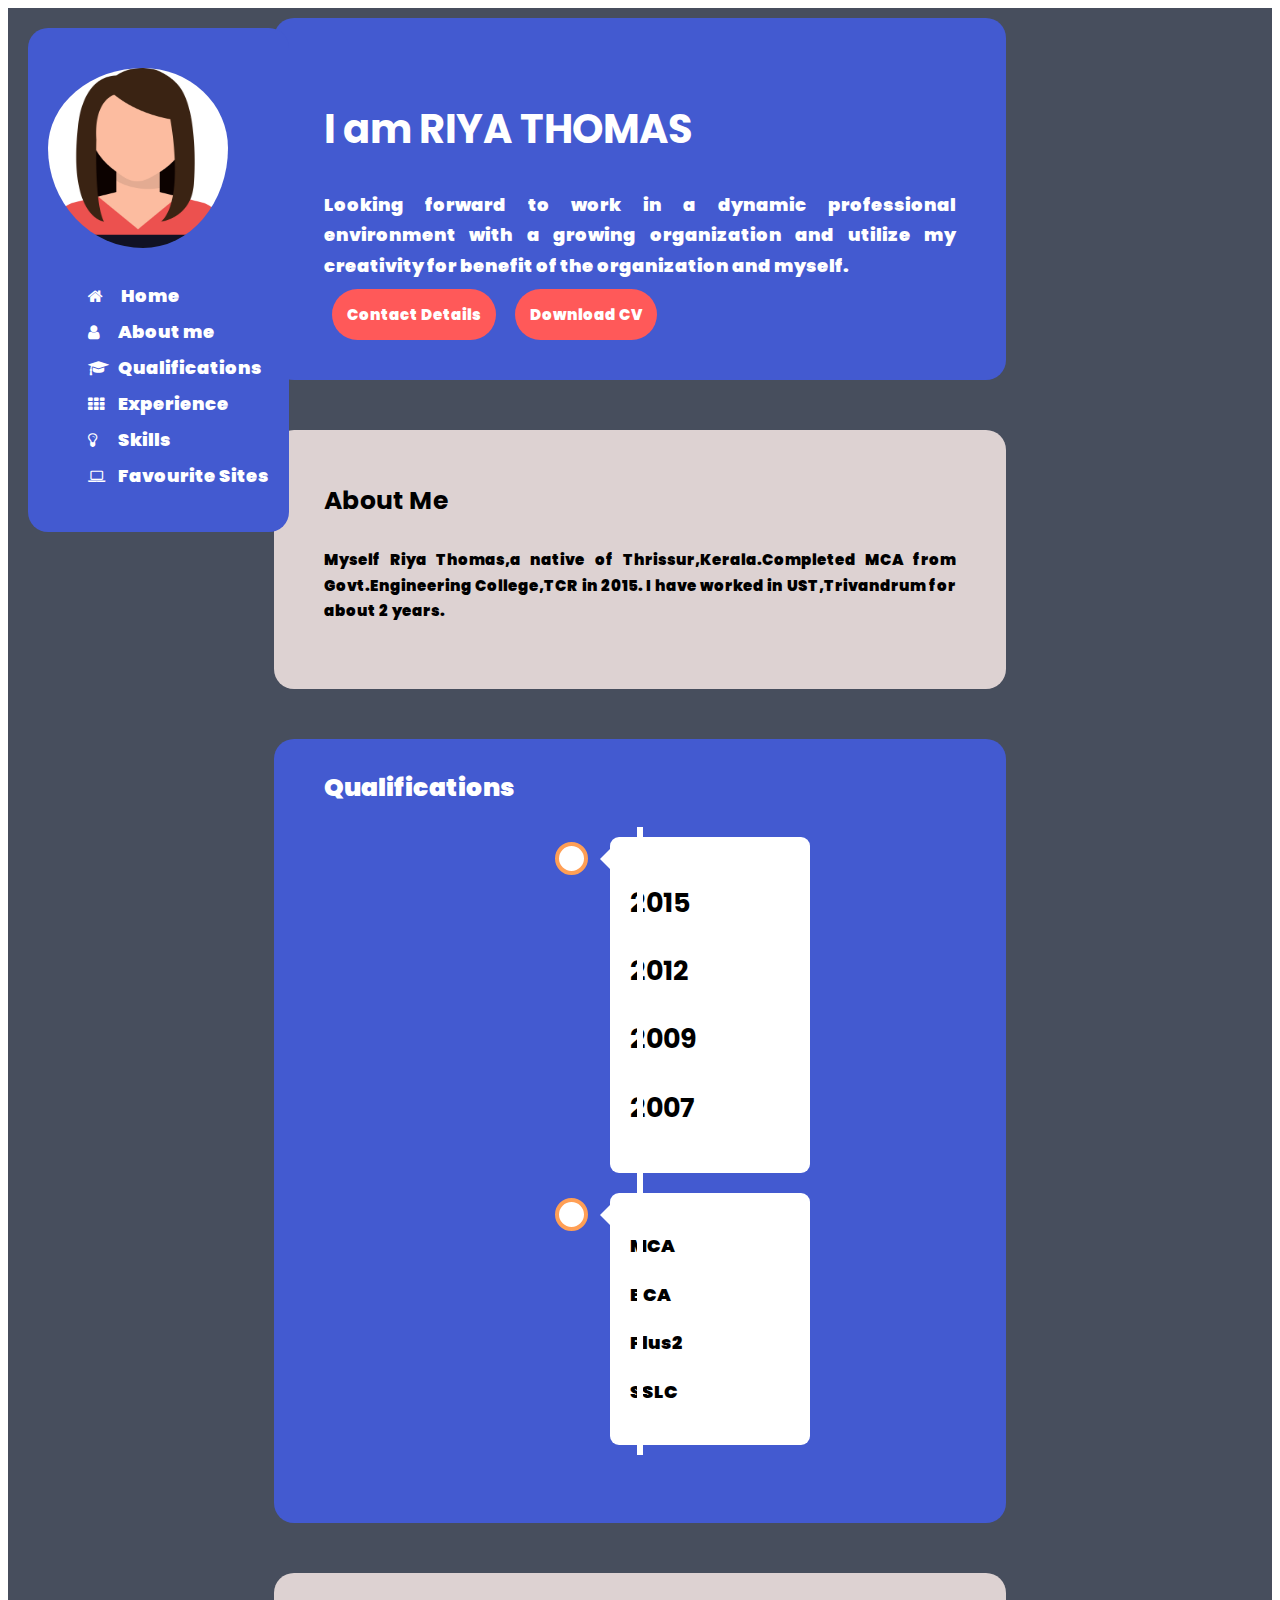
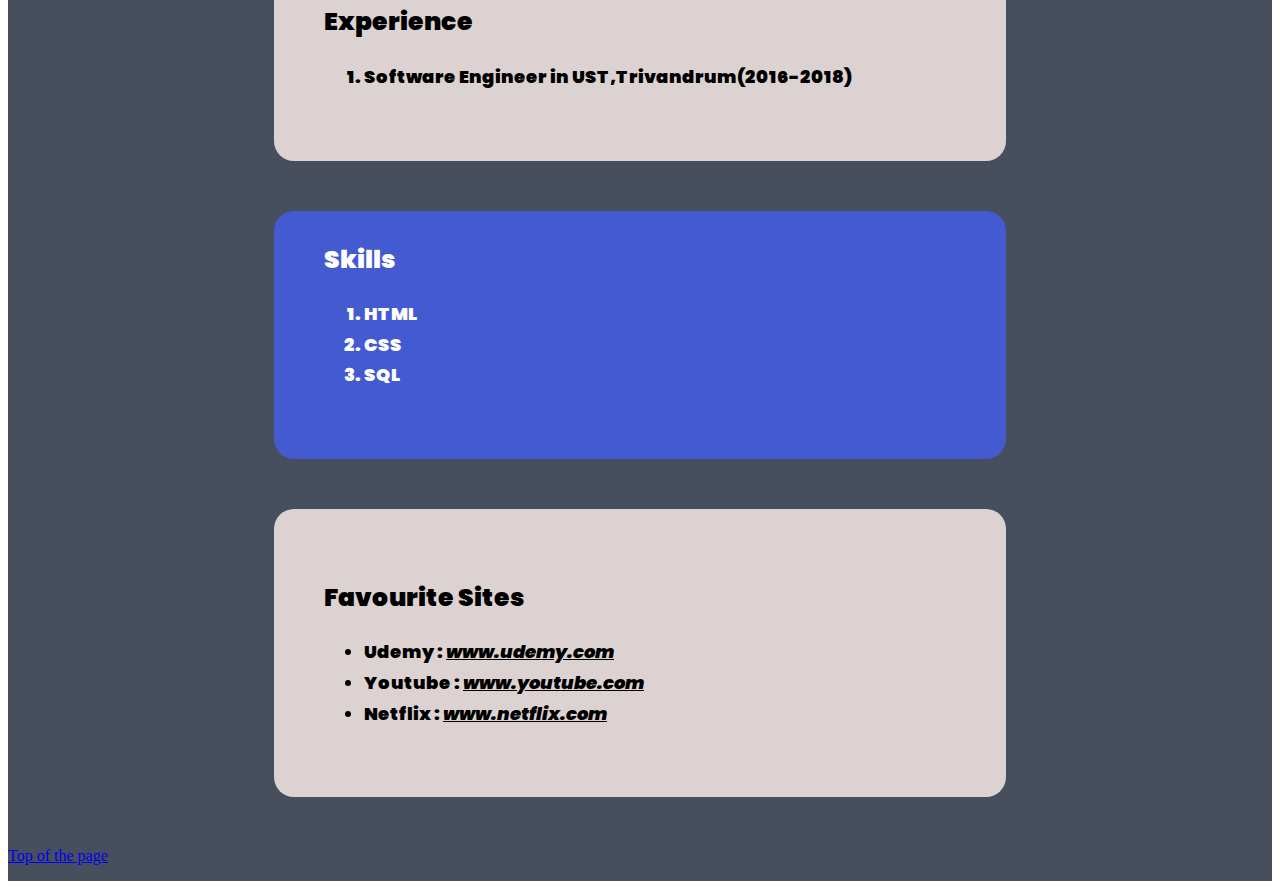
<file: index.html>
<!DOCTYPE html>
<html>
<head>

    <title>
        RIYA THOMAS
    </title>
    <link rel="stylesheet" type="text/css" href="style.css">
    <link rel="stylesheet" href="https://cdnjs.cloudflare.com/ajax/libs/font-awesome/4.7.0/css/font-awesome.min.css">
    <link rel="preconnect" href="https://fonts.googleapis.com">
    <link rel="preconnect" href="https://fonts.gstatic.com" crossorigin>
    <link href="https://fonts.googleapis.com/css2?family=Poppins:wght@200&display=swap" rel="stylesheet">
    </head>

    <body>
        <div class="dashboard">

            <div class="sidebar">

                <img src="images/profile.jpg" alt="Profilepic" />

                <ul>
                    <li><i class="fa fa-home"></i> <a href="#home">Home</a></li>
                    <li><i class="fa fa-user"></i><a href="#aboutme">About me</a></li>
                    <li><i class="fa fa-graduation-cap"></i><a href="#qualification">Qualifications</a></li>
                    <li><i class="fa fa-th"></i><a href="#experience">Experience</a></li>
                    <li><i class="fa fa-lightbulb-o"></i><a href="#skills">Skills</a></li>
                    <li><i class="fa fa-laptop"></i><a href="#favourite">Favourite Sites</a></li>
                </ul>

            </div>
            <div class="maindiv" id="topofthepage">

                <div class="home" id="home">


                    <div>
                        <h1>I am RIYA THOMAS</h1>
                        <p>
                            Looking forward to work in a dynamic professional environment with a growing organization and utilize my creativity
                            for benefit of the organization and myself.
                        </p>
                        <a href="contactdetails.html" title="Contact details">Contact Details</a>

                        <a href="documents/Resume.pdf" title="Download CV" download>Download CV</a>


                    </div>
                </div>

                <div class="aboutme" id="aboutme">

                    <h3>About Me</h3>

                    <p>
                        Myself  Riya Thomas,a native of Thrissur,Kerala.Completed MCA from Govt.Engineering College,TCR in 2015.
                        I have worked in UST,Trivandrum for about 2 years.
                    </p>
                </div>


                <div class="qualification" id="qualification" style="padding-top:10px">
                    <p>
                        <strong>Qualifications</strong>
                    </p>
                    <p>
                        <div class="timeline">
                            <div class="container left">
                                <div class="content">
                                    <h2>2015</h2>
                                    <h2>2012</h2>
                                    <h2>2009</h2>
                                    <h2>2007</h2>
                                </div>
                            </div>
                            <div class="container right">
                                <div class="content">

                                    <p>MCA</p>
                                    <p>BCA</p>
                                    <p>Plus2</p>
                                    <p>SSLC</p>

                                </div>
                            </div>
                        </div>

                    </p>
                </div>

              

                <div class="experience" id="experience" style="padding-top:10px">
                    <p>
                        <strong>Experience</strong>
                    </p>
                    <p>
                        <ol>
                            <li>Software Engineer in UST,Trivandrum(2016-2018) </li>
                        </ol>
                    </p>
                </div>
                <div class="skills" id="skills" style="padding-top:10px">
                    <p>
                        <strong>Skills</strong>
                    </p>
                    <p>
                        <ol>
                            <li>HTML </li>
                            <li>CSS </li>
                            <li>SQL </li>


                        </ol>
                    </p>
                </div>
                <div class="favourite" id="favourite">
                    <p>
                        <strong>Favourite Sites</strong>
                    </p>
                    <p>
                        <ul>
                            <li><b>Udemy : </b><em><a href="https://www.udemy.com/" title="Udemy">www.udemy.com </a></em>  </li>
                            <li> <b>Youtube : </b><em><a href="https://www.youtube.com/" title="Youtube">www.youtube.com</a> </em> </li>
                            <li> <b>Netflix : </b><em><a href="https://www.netflix.com/" title="Netflix">www.netflix.com</a></em>  </li>
                        </ul>
                    </p>
                </div>

                <div class="bookmark">
                    <p><a href="#topofthepage" title=" Top of the page">Top of the page  </a></p>
                </div>


            </div>
            </div>
    </body>

</html>
</file>
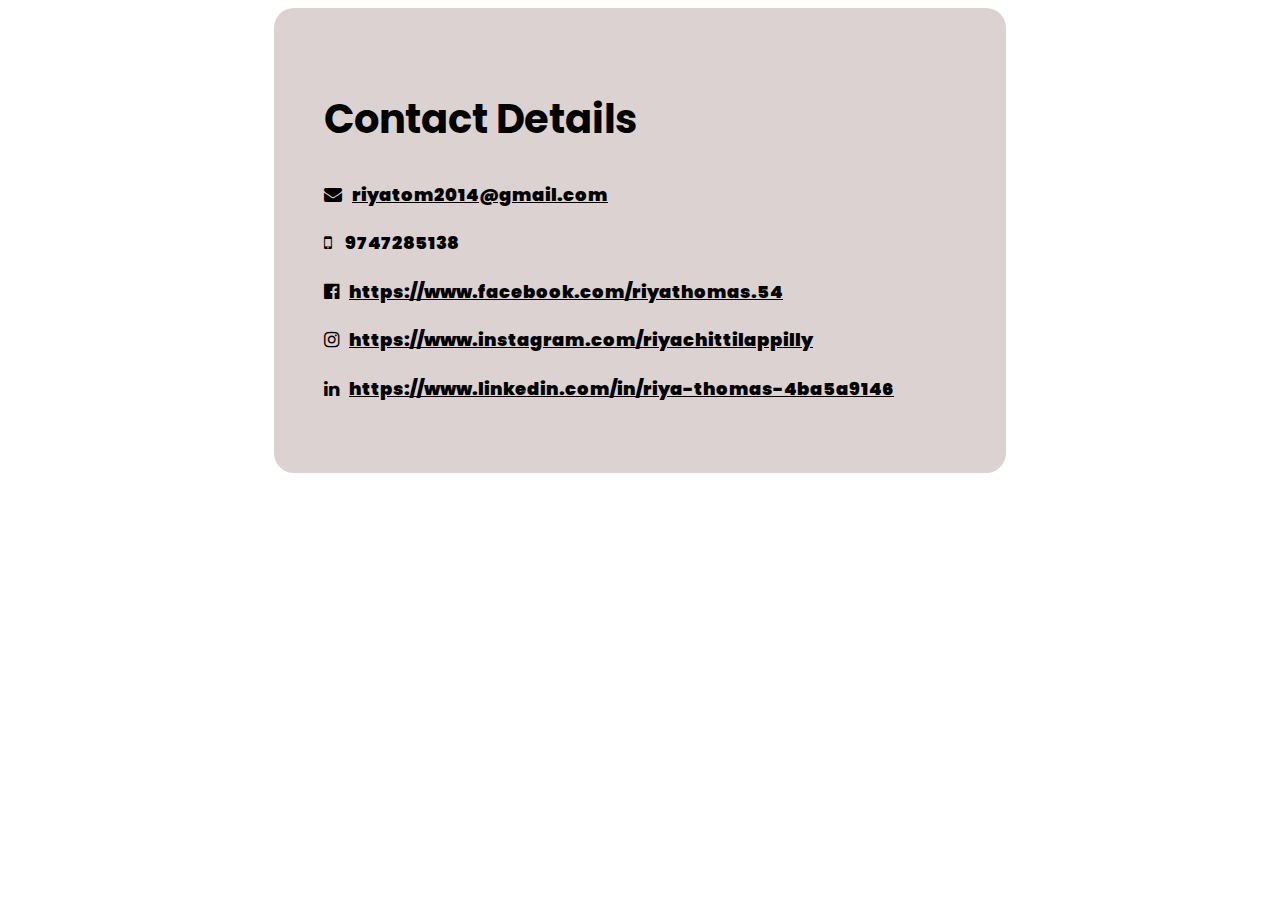
<file: contactdetails.html>
<!DOCTYPE html>
<html>
<head>

    <title>
        Contact Details
    </title>
    <link rel="stylesheet" type="text/css" href="contactdetailsstyle.css">
    <link rel="stylesheet" href="https://cdnjs.cloudflare.com/ajax/libs/font-awesome/4.7.0/css/font-awesome.min.css">
    <link rel="preconnect" href="https://fonts.googleapis.com">
    <link rel="preconnect" href="https://fonts.gstatic.com" crossorigin>
    <link href="https://fonts.googleapis.com/css2?family=Poppins:wght@200&display=swap" rel="stylesheet">

</head>
<body>
    <div class="contactdetails">
        <h1>
            Contact Details
        </h1>

        <p>
            <i class="fa fa-envelope"></i><a href=" https://www.gmail.com " title="mailId" target="_blank">riyatom2014@gmail.com</a>
        </p>
        <p>
            <i class="fa fa-mobile-phone"></i> 9747285138
        </p>
        <p>
            <i class="fa fa-facebook-official"></i><a href=" https://www.facebook.com/riyathomas.54 " title="facebookId" target="_blank">https://www.facebook.com/riyathomas.54</a>
        </p>
        <p>
            <i class="fa fa-instagram"></i><a href=" https://www.instagram.com/riyachittilappilly " title="InstagramId" target="_blank">https://www.instagram.com/riyachittilappilly</a>
        </p>
      <p>
            <i class="fa fa-linkedin"></i><a href="  https://www.linkedin.com/in/riya-thomas-4ba5a9146 " title="LinkedInId" target="_blank">https://www.linkedin.com/in/riya-thomas-4ba5a9146</a>
        </p>


    </div>
</body>

</html>
</file>
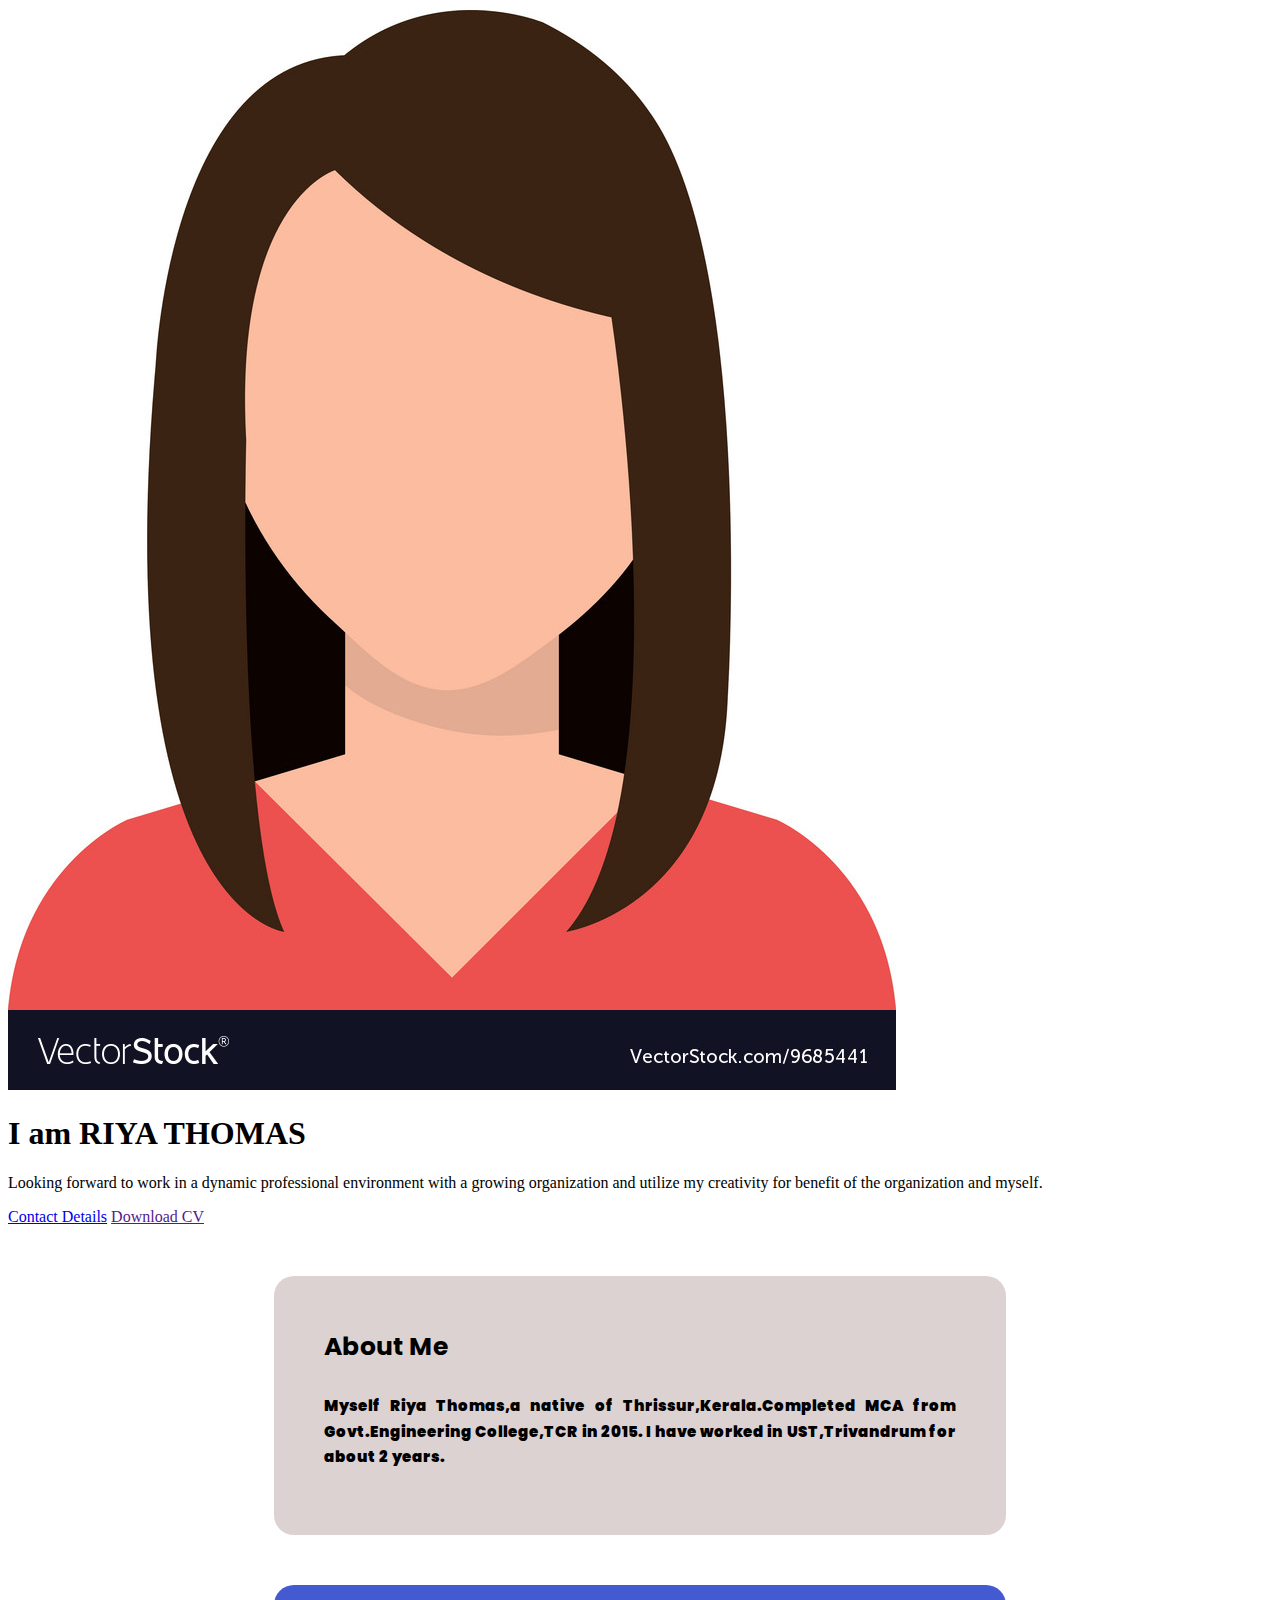
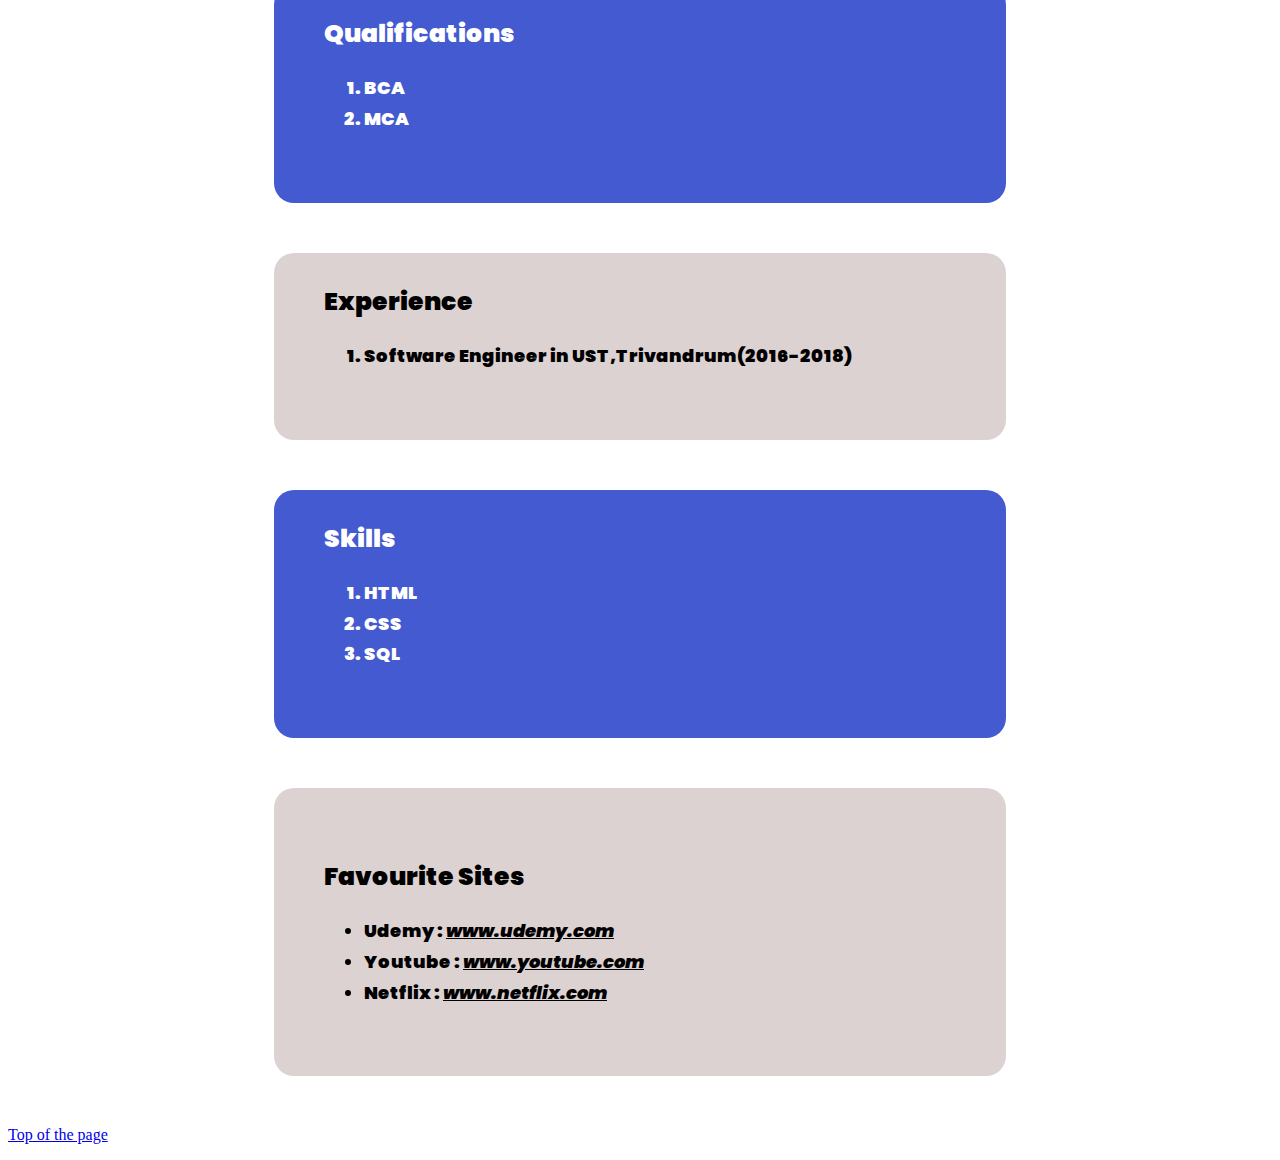
<file: Dashboard.html>
<!DOCTYPE html>
<html>
<head>

    <title>
        RIYA THOMAS
    </title>
    <link rel="stylesheet" type="text/css" href="style.css">
    <link rel="preconnect" href="https://fonts.googleapis.com">
    <link rel="preconnect" href="https://fonts.gstatic.com" crossorigin>
    <link href="https://fonts.googleapis.com/css2?family=Poppins:wght@200&display=swap" rel="stylesheet">
   
<body>
    <div class="maindiv" id="topofthepage">

        <div class="introduction">
            <div>
                <img src="images/profile.jpg" alt="Profilepic" />
            </div>

            <div>
                <h1>I am RIYA THOMAS</h1>
                <p>
                    Looking forward to work in a dynamic professional environment with a growing organization and utilize my creativity
                    for benefit of the organization and myself.
                </p>
               <a href="contactdetails.html" title="Contact details" target="blank">Contact Details</a> 
               <a href="" title="Download CV" target="blank">Download CV</a> 


            </div>
        </div>

        <div class="aboutme">

            <h3>About Me</h3>

            <p>
                Myself  Riya Thomas,a native of Thrissur,Kerala.Completed MCA from Govt.Engineering College,TCR in 2015.
                I have worked in UST,Trivandrum for about 2 years.
            </p>
        </div>


        <div class="qualification" style="padding-top:10px">
            <p>
                <strong>Qualifications</strong>
            </p>
            <p>
                <ol>
                    <li>BCA</li>
                    <li> MCA</li>
                </ol>
            </p>
        </div>
        <div class="experience" style="padding-top:10px">
            <p>
                <strong>Experience</strong>
            </p>
            <p>
                <ol>
                    <li>Software Engineer in UST,Trivandrum(2016-2018) </li>
                </ol>
            </p>
        </div>
        <div class="skills" style="padding-top:10px">
            <p>
                <strong>Skills</strong>
            </p>
            <p>
                <ol>
                    <li>HTML </li>
                    <li>CSS </li>
                    <li>SQL </li>


                </ol>
            </p>
        </div>
        <div class="favourite">
            <p>
                <strong>Favourite Sites</strong>
            </p>
            <p>
                <ul>
                    <li><b>Udemy : </b><em><a href="https://www.udemy.com/" title="Udemy">www.udemy.com </a></em>  </li>
                    <li> <b>Youtube : </b><em><a href="https://www.youtube.com/" title="Youtube">www.youtube.com</a> </em> </li>
                    <li> <b>Netflix : </b><em><a href="https://www.netflix.com/" title="Netflix">www.netflix.com</a></em>  </li>
                </ul>
            </p>
        </div>

        <div class="bookmark">
            <p><a href="#topofthepage" title=" Top of the page">Top of the page  </a></p>
        </div>


    </div>
</body>

</html>
</file>
<file: style.css>
.dashboard {
	background-color: #474e5d;
	display: flex;
}

.sidebar {
	background-color: #435AD0;
	border-radius: 20px;
	font-family: "Poppins", Sans-serif;
	font-size: 18px;
	font-weight: 900;
	color: #ffffff;
	
	margin: 20px;
	padding: 20px;
	line-height: 2;
	position: fixed;

}
	.sidebar li {
		
		list-style:none;
		
	}
	.sidebar i {
		width:30px;
		font-size: 0.9em;
	}
	.sidebar a{
		color: #ffffff;
		text-decoration: none;
		
	}

.sidebar img {
	width: 180px;
	height: 180px;
	border-radius: 60%;
	padding: 20px 10px 0px 0px;
}
.home {
	background-color: #435AD0;
	display:flex;
	margin: auto;
	width: 50%;
	border-radius: 20px;
	text-align: left;
	text-align: justify;
	padding: 50px;
	line-height: 1.7;
	font-family: "Poppins", Sans-serif;
	font-size: 18px;
	font-weight: 900;
	color: #ffffff;
}

	.home h1 {
		color: #ffffff;
		font-size: 40px;
		font-weight: 700;
	}

	
	.home a {
		background-color: #FF5959;
		color: #ffffff;
		text-decoration: none;
		padding: 15px;
		text-align: center;
		font-size: 15px;
		margin: 4px 8px;
		cursor: pointer;
		border-radius: 40px;
	}

		.home a:hover {
			background-color: #4A63E7;
			color: #ffffff;
		}

.aboutme {
	background-color: #ddd2d2;
	margin: 50px auto;
	width: 50%;
	border-radius: 20px;
	padding: 50px;
	text-align: justify;
	line-height: 1.7;
	font-family: "Poppins", Sans-serif;

	font-weight:900;
	font-size: 15px;
}
	.aboutme h3 {
		margin-block-start: 0;
		font-size: 25px;
	}

.maindiv {
	margin-top: 10px;
}


.qualification,.skills {
	background-color: #435AD0;
	
	margin: 50px auto;
	width: 50%;
	border-radius: 20px;
	text-align: left;
	text-align: justify;
	padding: 50px;
	line-height: 1.7;
	font-family: "Poppins", Sans-serif;
	font-size: 18px;
	font-weight: 900;
	color: #ffffff;
}

 

strong {
	font-size: 25px;
}
.favourite, .experience {
	background-color: #ddd2d2;
	
	margin: 50px auto;
	width: 50%;
	border-radius: 20px;
	text-align: left;
	text-align: justify;
	padding: 50px;
	line-height: 1.7;
	font-family: "Poppins", Sans-serif;
	font-size: 18px;
	font-weight: 900;
}

	.favourite a {
		color: #000000;
	}






/* The actual timeline (the vertical ruler) */
.timeline {
	position: relative;
	max-width:200px;
	margin: 0 auto;
}

	/* The actual timeline (the vertical ruler) */
	.timeline::after {
		content: '';
		position: absolute;
		width: 6px;
		background-color: white;
		top: 0;
		bottom: 0;
		left: 50%;
		margin-left: -3px;
	}

/* Container around content */
.container {
	padding: 10px 40px;
	position: relative;
	background-color: inherit;
	width: 50%;
}

	/* The circles on the timeline */
	.container::after {
		content: '';
		position: absolute;
		width: 25px;
		height: 25px;
		right: -17px;
		background-color: white;
		border: 4px solid #FF9F55;
		top: 15px;
		border-radius: 50%;
		z-index: 1;
	}

/* Place the container to the left */
.left {
	left: 0;
}

/* Place the container to the right */
.right {
	left: 50%;
}

/* Add arrows to the left container (pointing right) */
.left::before {
	content: " ";
	height: 0;
	position: absolute;
	top: 22px;
	width: 0;
	z-index: 1;
	right: 30px;
	border: medium solid white;
	border-width: 10px 0 10px 10px;
	border-color: transparent transparent transparent white;
}

/* Add arrows to the right container (pointing left) */
.right::before {
	content: " ";
	height: 0;
	position: absolute;
	top: 22px;
	width: 0;
	z-index: 1;
	left: 30px;
	border: medium solid white;
	border-width: 10px 10px 10px 0;
	border-color: transparent white transparent transparent;
}

/* Fix the circle for containers on the right side */
.right::after {
	left: -16px;
}

/* The actual content */
.content {
	padding: 20px;
	background-color: white;
	position: relative;
	border-radius: 9px;
	color: #000000;
}


	/* Full-width containers */
	.container {
		width: 100%;
		padding-left: 70px;
		padding-right: 25px;
	}

		/* Make sure that all arrows are pointing leftwards */
		.container::before {
			left: 60px;
			border: medium solid white;
			border-width: 10px 10px 10px 0;
			border-color: transparent white transparent transparent;
		}

	/* Make sure all circles are at the same spot */
	.left::after, .right::after {
		left: 15px;
	}

	/* Make all right containers behave like the left ones */
	.right {
		left: 0%;
	}
</file>
<file: contactdetailsstyle.css>
.contactdetails {
    background-color: #ddd2d2;
   margin: auto;
    width: 50%;
    border-radius: 20px;
    text-align: left;
    text-align: justify;
    padding: 50px;
    line-height: 1.7;
    font-family: "Poppins", Sans-serif;
    font-size: 18px;
    font-weight: 900;
}

.contactdetails a{
    
    color: #000000;
}
    .contactdetails  i {
        padding-right:10px;
    }
    .contactdetails h1 {
        
        font-size: 40px;
        font-weight: 700;
    }
</file>
